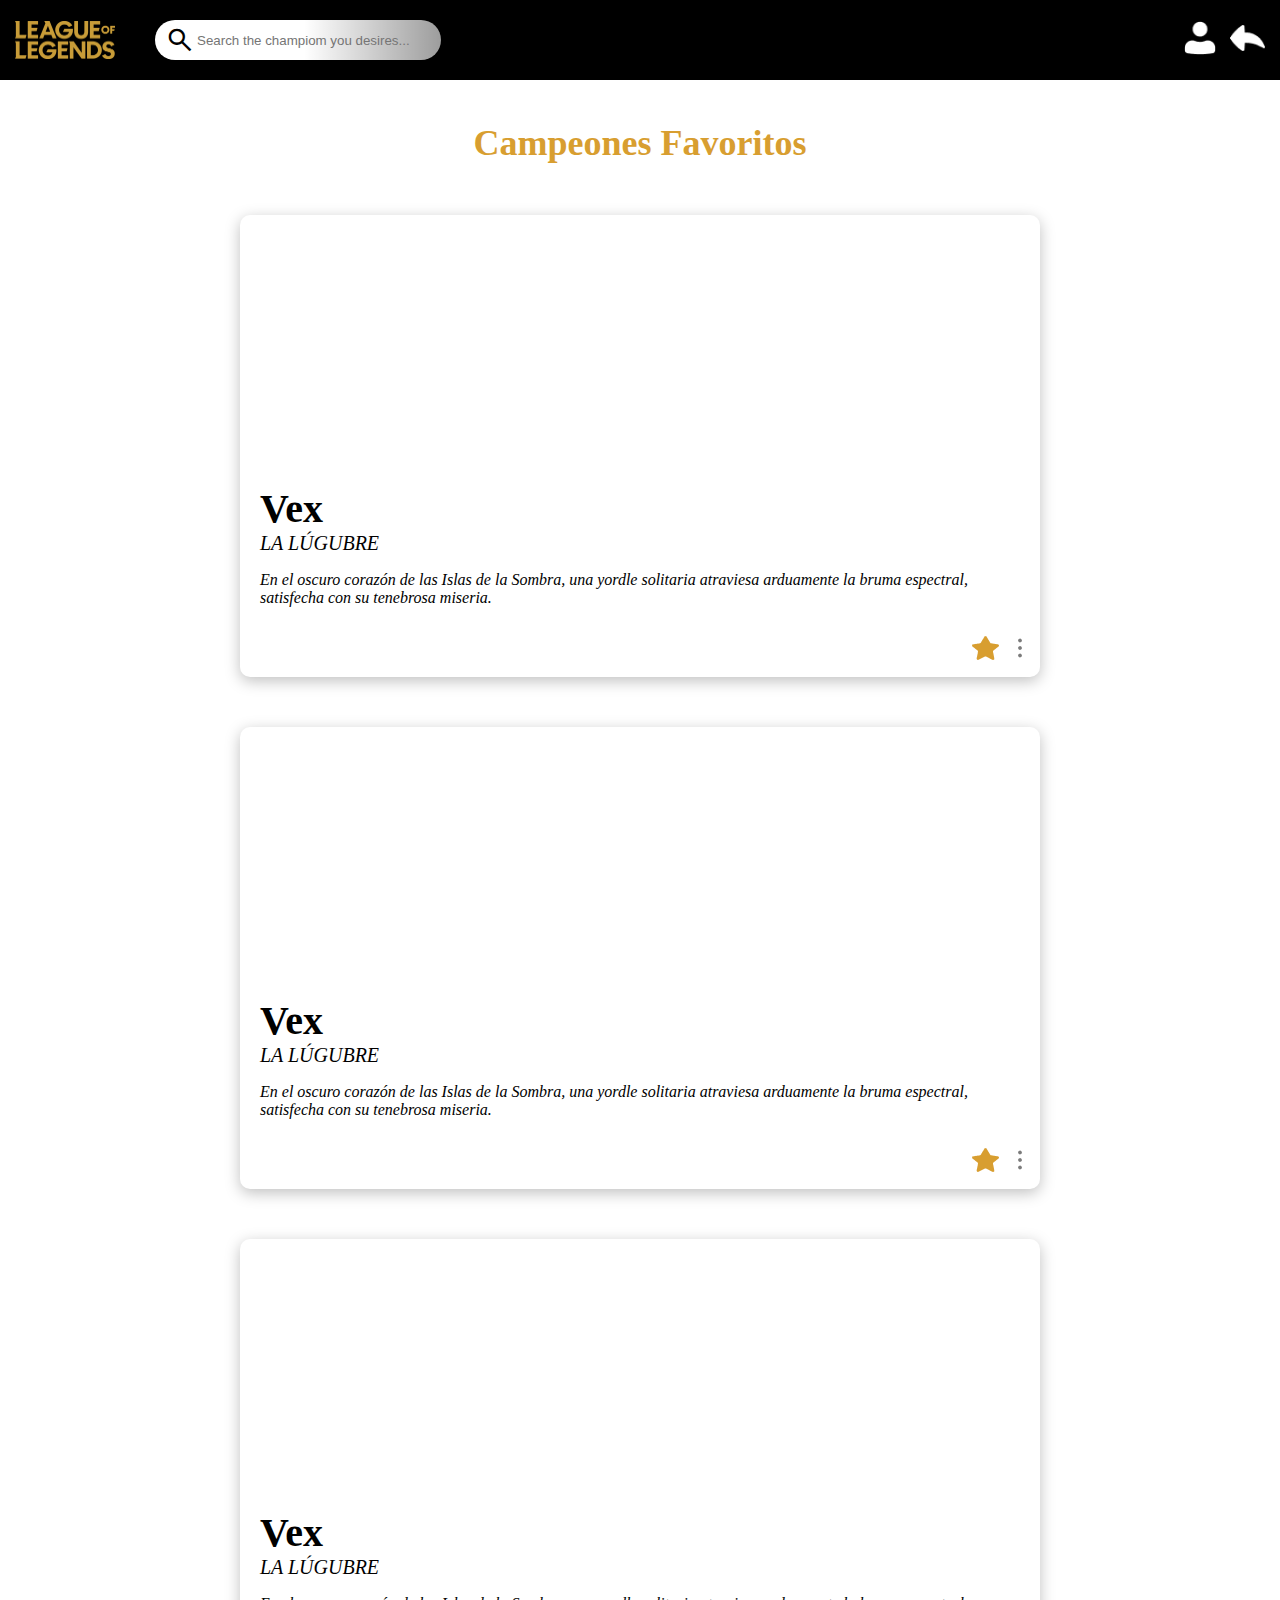
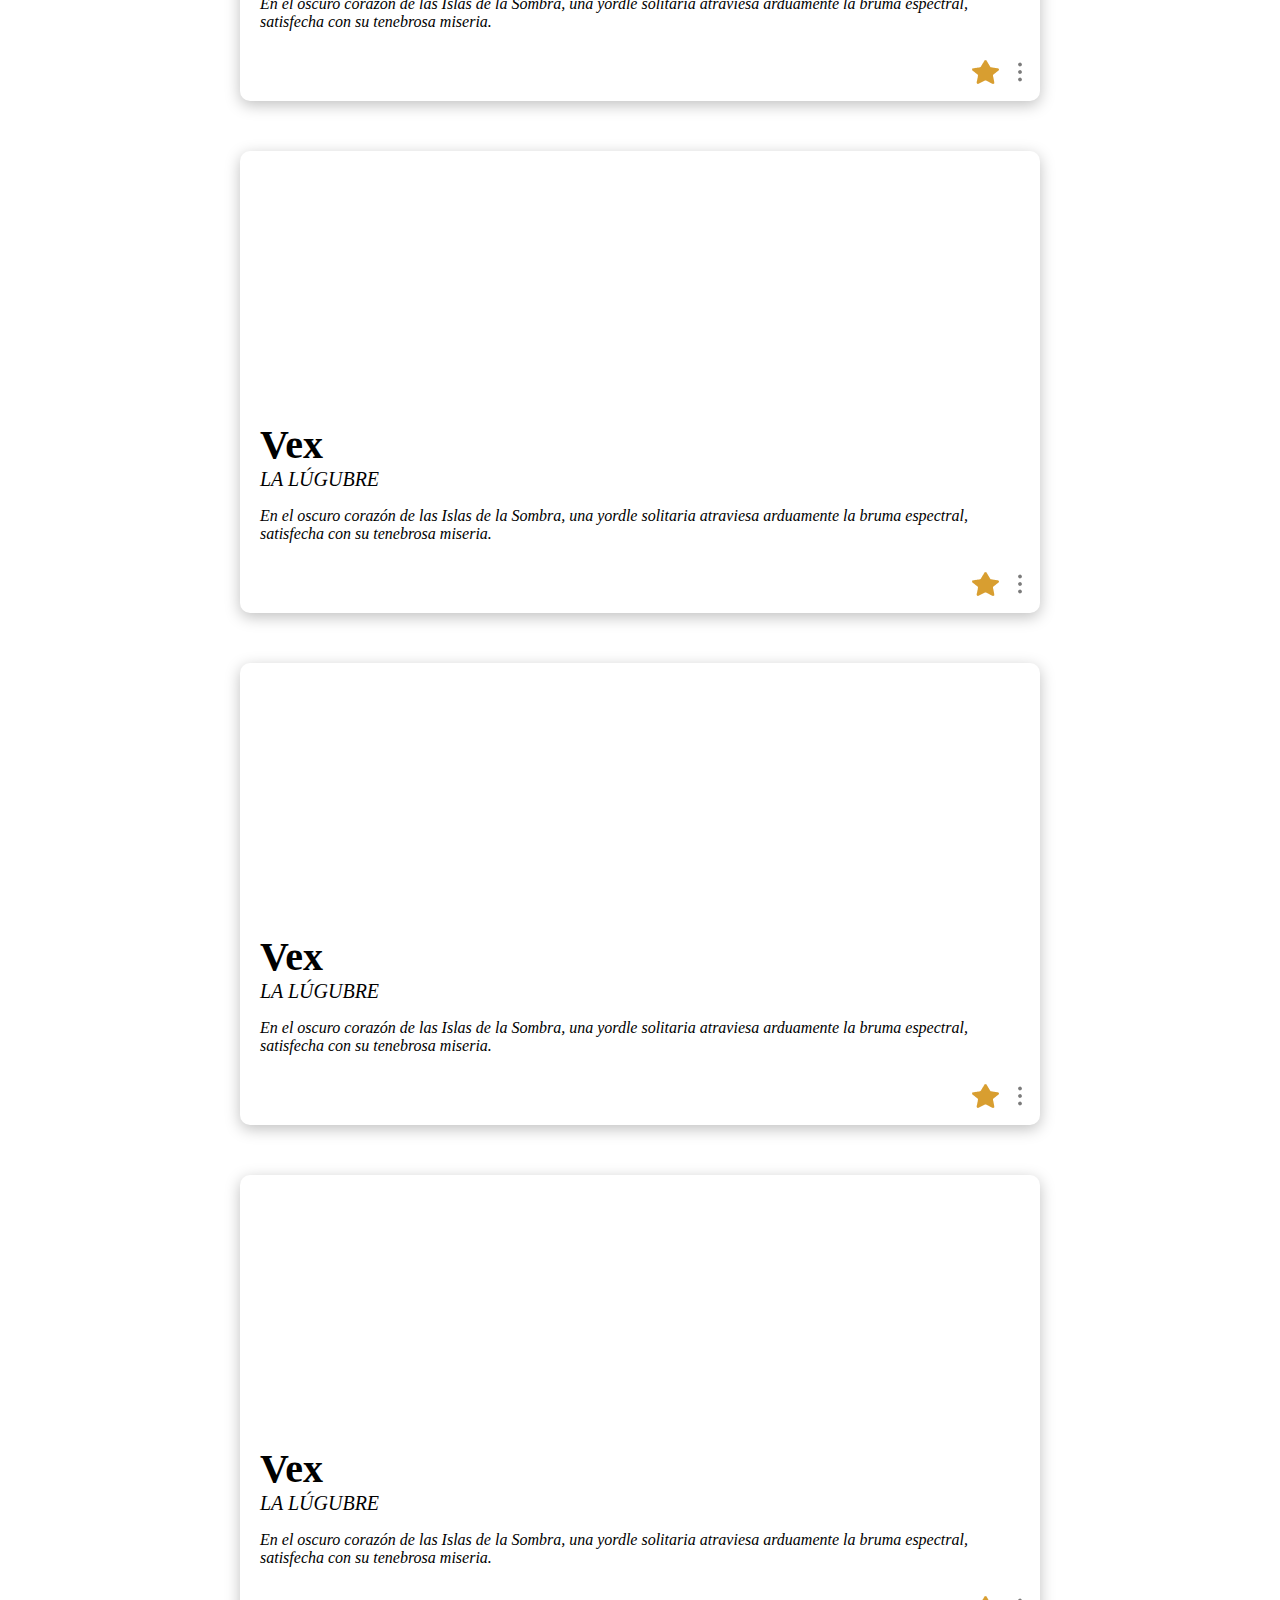
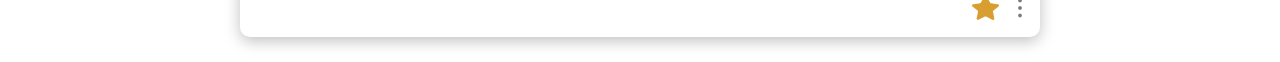
<file: favoritePage.html>
<!DOCTYPE html>
<html lang="en">
<head>
    <meta charset="UTF-8">
    <meta http-equiv="X-UA-Compatible" content="IE=edge">
    <meta name="viewport" content="width=device-width, initial-scale=1.0">
    <title>Favorite Page</title>
    <link rel="stylesheet" href="favoritePage.css">
    <link rel="stylesheet" href="https://fonts.googleapis.com/css2?family=Material+Symbols+Outlined:opsz,wght,FILL,GRAD@20..48,100..700,0..1,-50..200" />
</head>
<body>
    <nav>
        <img src="./Recursos/RecursosJuanDavid/Recursos/Logo_Lol.png" alt="logoLol" id="logoLol">
        <div id="searchBar">
            <span class="material-symbols-outlined" style="font-size: 30px;">search</span>
            <input type="search" placeholder="Search the champiom you desires..." id="searchCampeon">
        </div>
        <div class="horizontalSpace"></div>
        <a href="userProfile.html"><img src="./Recursos/RecursosJuanDavid/Iconos/person.png" alt="" class="icon"></a>
        <a href="mainPage.html"><img src="./Recursos/RecursosJuanDavid/Iconos/arrow_back.png" alt="" class="icon" id="person"></a>
    </nav>
    <h1>Campeones Favoritos</h1>
    <div id="contenedorAllCampeones">
        <div class="tarjetaCampeon">
            <div class="imgCampeon"></div>
            <div class="infoCampeon">
                <h2>Vex</h2>
                <h3>LA LÚGUBRE</h3>
                <p>En el oscuro corazón de las Islas de la Sombra, una yordle solitaria atraviesa arduamente la bruma espectral, satisfecha con su tenebrosa miseria.</p>
                <img src="./Recursos/RecursosJuanDavid/Iconos/active_star.png" alt="" class="icon">
                <img src="./Recursos/RecursosJuanDavid/Iconos/menu_points.png" alt="" class="icon">
            </div>
        </div>
        <div class="tarjetaCampeon">
            <div class="imgCampeon"></div>
            <div class="infoCampeon">
                <h2>Vex</h2>
                <h3>LA LÚGUBRE</h3>
                <p>En el oscuro corazón de las Islas de la Sombra, una yordle solitaria atraviesa arduamente la bruma espectral, satisfecha con su tenebrosa miseria.</p>
                <img src="./Recursos/RecursosJuanDavid/Iconos/active_star.png" alt="" class="icon">
                <img src="./Recursos/RecursosJuanDavid/Iconos/menu_points.png" alt="" class="icon">
            </div>
        </div>
        <div class="tarjetaCampeon">
            <div class="imgCampeon"></div>
            <div class="infoCampeon">
                <h2>Vex</h2>
                <h3>LA LÚGUBRE</h3>
                <p>En el oscuro corazón de las Islas de la Sombra, una yordle solitaria atraviesa arduamente la bruma espectral, satisfecha con su tenebrosa miseria.</p>
                <img src="./Recursos/RecursosJuanDavid/Iconos/active_star.png" alt="" class="icon">
                <img src="./Recursos/RecursosJuanDavid/Iconos/menu_points.png" alt="" class="icon">
            </div>
        </div>
        <div class="tarjetaCampeon">
            <div class="imgCampeon"></div>
            <div class="infoCampeon">
                <h2>Vex</h2>
                <h3>LA LÚGUBRE</h3>
                <p>En el oscuro corazón de las Islas de la Sombra, una yordle solitaria atraviesa arduamente la bruma espectral, satisfecha con su tenebrosa miseria.</p>
                <img src="./Recursos/RecursosJuanDavid/Iconos/active_star.png" alt="" class="icon">
                <img src="./Recursos/RecursosJuanDavid/Iconos/menu_points.png" alt="" class="icon">
            </div>
        </div>
        <div class="tarjetaCampeon">
            <div class="imgCampeon"></div>
            <div class="infoCampeon">
                <h2>Vex</h2>
                <h3>LA LÚGUBRE</h3>
                <p>En el oscuro corazón de las Islas de la Sombra, una yordle solitaria atraviesa arduamente la bruma espectral, satisfecha con su tenebrosa miseria.</p>
                <img src="./Recursos/RecursosJuanDavid/Iconos/active_star.png" alt="" class="icon">
                <img src="./Recursos/RecursosJuanDavid/Iconos/menu_points.png" alt="" class="icon">
            </div>
        </div>
        <div class="tarjetaCampeon">
            <div class="imgCampeon"></div>
            <div class="infoCampeon">
                <h2>Vex</h2>
                <h3>LA LÚGUBRE</h3>
                <p>En el oscuro corazón de las Islas de la Sombra, una yordle solitaria atraviesa arduamente la bruma espectral, satisfecha con su tenebrosa miseria.</p>
                <img src="./Recursos/RecursosJuanDavid/Iconos/active_star.png" alt="" class="icon">
                <img src="./Recursos/RecursosJuanDavid/Iconos/menu_points.png" alt="" class="icon">
            </div>
        </div>
    </div>
</body>
</html>
</file>
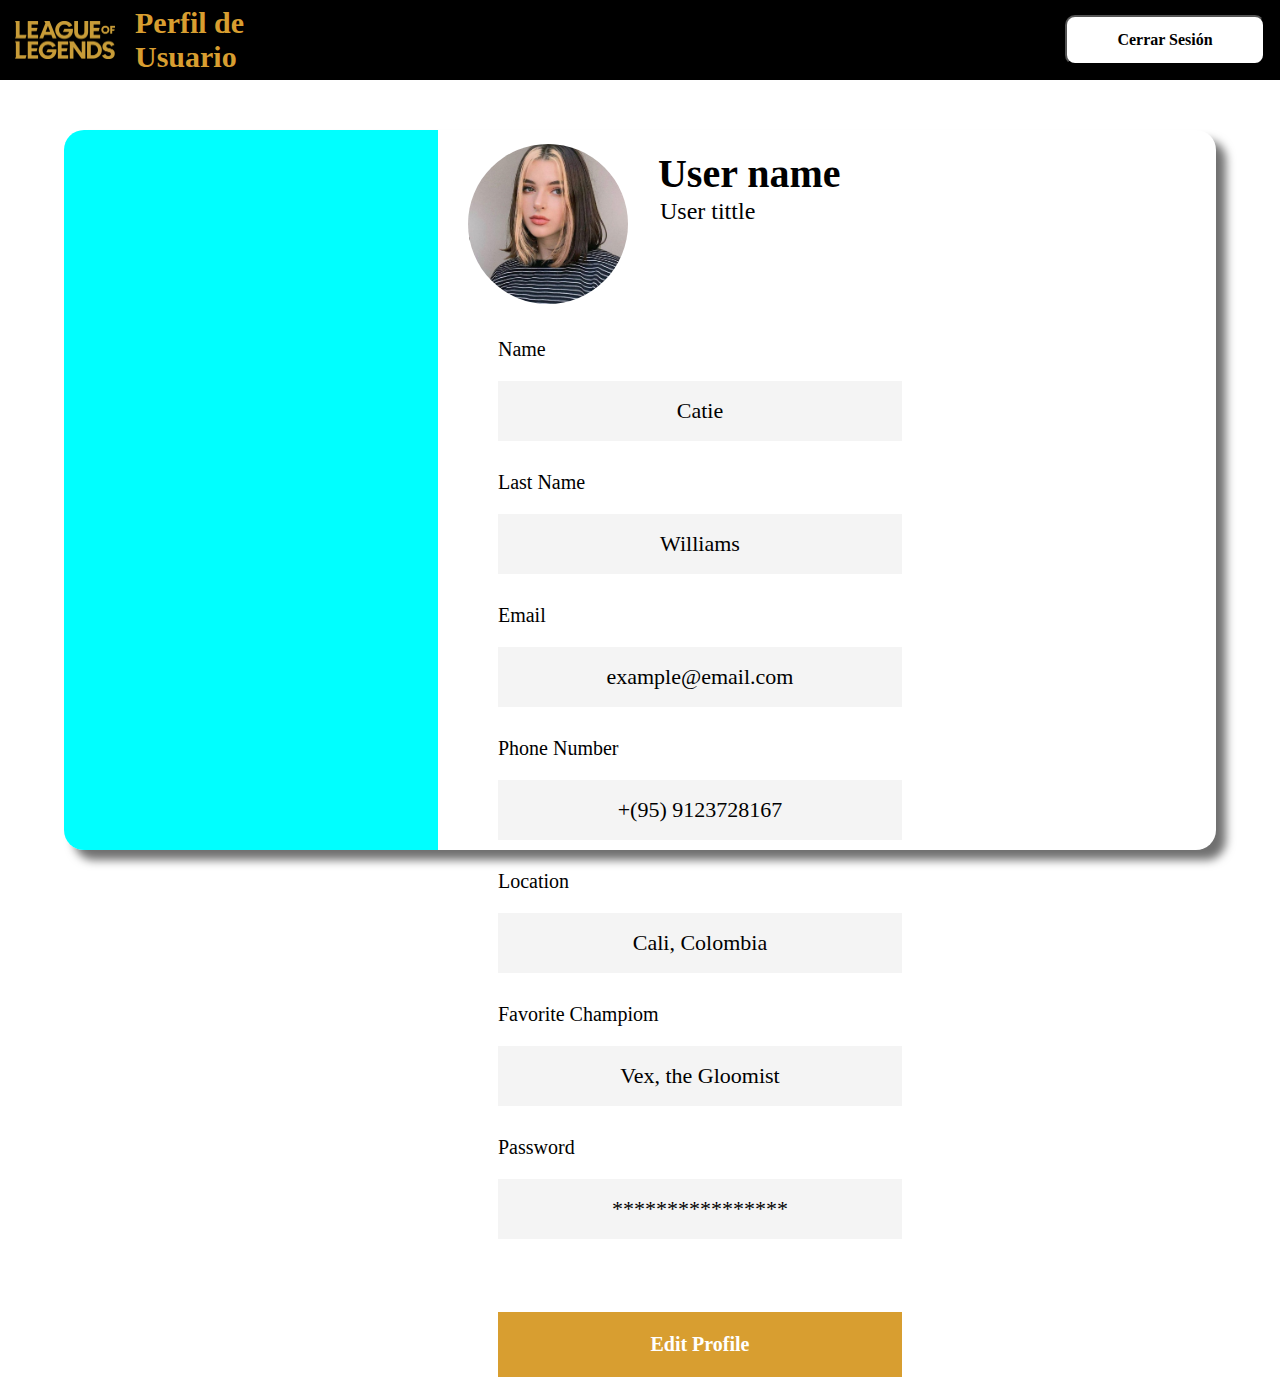
<file: userProfile.html>
<!DOCTYPE html>
<html lang="en">
<head>
    <meta charset="UTF-8">
    <meta http-equiv="X-UA-Compatible" content="IE=edge">
    <meta name="viewport" content="width=device-width, initial-scale=1.0">
    <title>User Profile</title>
    <link rel="stylesheet" href="userProfile.css">
</head>
<body>
    <nav>
        <img src="./Recursos/RecursosJuanDavid/Recursos/Logo_Lol.png" alt="" id="lolLogo">
        <h1 id="userNavbarTittle">Perfil de Usuario</h1>
        <div class="horizontalSpace"></div>
        <a href="./index.html"><button id="signOut">Cerrar Sesión</button></a>
    </nav>
    <div id="userProfilePrincipal">
        <div id="userProfileBackground"></div>
        <div id="userProfileInfo">
            <div id="userSuperior">
                <img src="./Recursos/RecursosJuanDavid/Recursos/UserProfile.jpg" alt="" id="userImg">
                <div id="contUserName">
                    <h2>User name</h2>
                    <h3>User tittle</h3>
                </div>
            </div>
        <div id="userBoxes">
            <div class="userBox">
                <p class="boxTittle">Name</p>
                <div class="box">
                    <p class="boxText">Catie</p>
                </div>
            </div>
            <div class="userBox">
                <p class="boxTittle">Last Name</p>
                <div class="box">
                    <p class="boxText">Williams</p>
                </div>
            </div>
            <div class="userBox">
                <p class="boxTittle">Email</p>
                <div class="box">
                    <p class="boxText">example@email.com</p>
                </div>
            </div>
            <div class="userBox">
                <p class="boxTittle">Phone Number</p>
                <div class="box">
                    <p class="boxText">+(95) 9123728167</p>
                </div>
            </div>
            <div class="userBox">
                <p class="boxTittle">Location</p>
                <div class="box">
                    <p class="boxText">Cali, Colombia</p>
                </div>
            </div>
            <div class="userBox">
                <p class="boxTittle">Favorite Champiom</p>
                <div class="box">
                    <p class="boxText">Vex, the Gloomist</p>
                </div>
            </div>
            <div class="userBox">
                <p class="boxTittle">Password</p>
                <div class="box">
                    <p class="boxText">****************</p>
                </div>
            </div>
            <div class="userBox">
                <p class="boxTittle" style="color: white;">Password</p>
                <button id="editProfileButton">Edit Profile</button>
            </div>
        </div>
    </div>
</body>
</html>
</file>
<file: favoritePage.css>
body {
    display: flex;
    justify-content: flex-start;
    align-items: center;
    flex-direction: column;
    height: 100vh;
    margin: 0;
}

nav {
    width: 100%;
    height: 80px;
    position: fixed;
    background-color: black;
    z-index: 1;
    display: flex;
    justify-content: center;
    align-items: center;
    flex-direction: flex;
}

#logoLol {
    width: 100px;
    margin-right: 40px;
    margin-left: 15px;

}

#searchBar {
    display: flex;
    justify-content: flex-start;
    align-items: center;
    padding-left: 10px;
    width: 479px;
    height: 40px;
    background: linear-gradient(90deg, #FFFFFF 52.3%, rgba(255, 255, 255, 0.078125) 166.66%, rgba(255, 255, 255, 0) 176.35%);
    border-radius: 30px;
}

#searchCampeon {
    border: none;
    width: 100%;
    background-color: rgba(255, 255, 255, 0);
}

nav .icon {
    margin: 7px;
    width: 32px;
}

#person {
    margin-right: 15px;
    width: 35px;
}

h1 {
    font-style: normal;
    font-weight: bolder;
    font-size: 36px;
    line-height: 46px; /* identical to box height */
    color: #D89E30;
    margin-top: 120px;
}

#contenedorAllCampeones {
    display: flex;
    flex-direction: row;
    justify-content: center;
    align-items: center;
    flex-wrap: wrap;
    width: 100%;
   }

.tarjetaCampeon {
    width: 800px;
    box-shadow: 0px 4px 15px rgba(0, 0, 0, 0.25);
    border-radius: 10px;
    margin: 25px;
}

.imgCampeon {
    background-image: url(https://ddragon.leagueoflegends.com/cdn/img/champion/splash/Vex_0.jpg);
    width: 100%;
    height: 250px;
    background-repeat: no-repeat;
    background-size: cover;
    background-position: center;
    background-position-y: -50px;
    border-radius: 10px 10px 0 0;
}

.infoCampeon {
    padding: 20px;
}

h2 {
    font-family: 'BeaufortforLOL-Bold';
    font-style: normal;
    font-weight: 700;
    font-size: 40px;
    margin: 0;
}

h3 {
    font-family: 'Arial CE';
    font-style: italic;
    font-weight: 500;
    font-size: 20px;
    margin: 0;
}

p {
    font-family: 'Arial CE';
    font-style: italic;
    font-weight: 500;
    font-size: 16px;
}

.tarjetaCampeon .icon {
    position: relative;
    left: 710px;
    top: 10px;
}

.horizontalSpace {
    width: 100%;
    background-color: aqua;
}

::-webkit-scrollbar {
    display: none;
}
</file>
<file: userProfile.css>
body {
    display: flex;
    justify-content: flex-start;
    align-items: center;
    flex-direction: column;
    height: 100vh;
    margin: 0;
}

nav {
    background-color: black;
    display: flex;
    justify-content: flex-start;
    align-items: center;
    flex-direction: row;
    top: 0;
    width: 100%;
    height: 80px;
}

#lolLogo {
    width: 100px;
    margin-left: 15px;
}

#userNavbarTittle {
    width: 320px;
}

#userNavbarTittle {
    font-family: 'BeaufortforLOL-Bold';
    font-style: normal;
    font-weight: 700;
    font-size: 30px;
    color: #D89E30;
    margin-left: 20px;
}

#signOut {
    width: 200px;
    height: 50px;
    background-color: white;
    border-radius: 10px;
    font-family: 'Roboto';
    font-style: normal;
    font-weight: 700;
    font-size: 16px;
    margin-right: 15px;
}

#userProfilePrincipal {
    width: 90%;
    height: 80%;
    margin: 25px;
    margin-top: 50px;
    box-shadow: 10px 10px 10px rgb(112, 112, 112);
    display: flex;
    justify-content: flex-start;
    align-items: center;
    border-radius: 20px;
}

#userProfileBackground {
    background-image: url(https://ddragon.leagueoflegends.com/cdn/img/champion/splash/Vex_0.jpg);
    background-color: aqua;
    width: 600px;
    height: 100%;
    background-repeat: no-repeat;
    background-size: cover;
    background-position: center;
    background-position-x: -600px;
    border-radius: 20px 0 0 20px;
}

#userProfileInfo {
    display: flex;
    flex-direction: column;
    justify-content: flex-start;
    align-items: flex-start;
    width: 100%;
    height: 100%;
    margin-left: 30px;
    padding-right: 30px;
}

#userImg {
    width: 160px;
    border-radius: 100px;
}

#userSuperior {
    display: flex;
    justify-content: flex-start;
    align-items: center;
}

#contUserName {
    display: flex;
    flex-direction: column;
    justify-content: flex-start;
    align-items: flex-start;
    height: 188px;
    margin-left: 30px;
}

#contUserName h2 {
    margin: 0;
    font-family: 'Roboto';
    font-style: normal;
    font-weight: 700;
    font-size: 40px;
    line-height: 47px;
    position: relative;
    top: 20px;
}

#contUserName h3 {
    margin: 0;
    margin-left: 2px;
    font-family: 'Roboto';
    font-style: normal;
    font-weight: 400;
    font-size: 24px;
    line-height: 28px;
    position: relative;
    top: 20px;
}

#userBoxes {
    height: 100%;
    margin: 0px 30px 30px 0px;
    display: flex;
    flex-direction: row;
    justify-content: flex-start;
    align-items: flex-start;
    flex-wrap: wrap;
}

.userBox {
    margin: 30px;
    margin-top: 0;
    margin-bottom: 10px;
}

.boxTittle {
    font-family: 'Roboto';
    font-style: normal;
    font-weight: 400;
    font-size: 20px;
    line-height: 23px;
}

.box {
    display: flex;
    justify-content: center;
    align-items: center;
    width: 404px;
    height: 60px;
    background-color: #F4F4F4;
}

.boxText {
    font-family: 'Roboto';
    font-style: normal;
    font-weight: 400;
    font-size: 22px;
    line-height: 26px;
}

#editCont {
    width: 100%;
    display: flex;
    justify-content: center;
    align-items: center;
}

#editProfileButton {
    width: 404px;
    height: 65px;
    background-color: #D89E30;
    font-family: 'Roboto';
    font-style: normal;
    font-weight: 700;
    font-size: 20px;
    line-height: 23px;
    color: #FFFFFF;
    border: none;
    margin-bottom: 20px;
}

.horizontalSpace {
    width: 100%;
}
</file>
